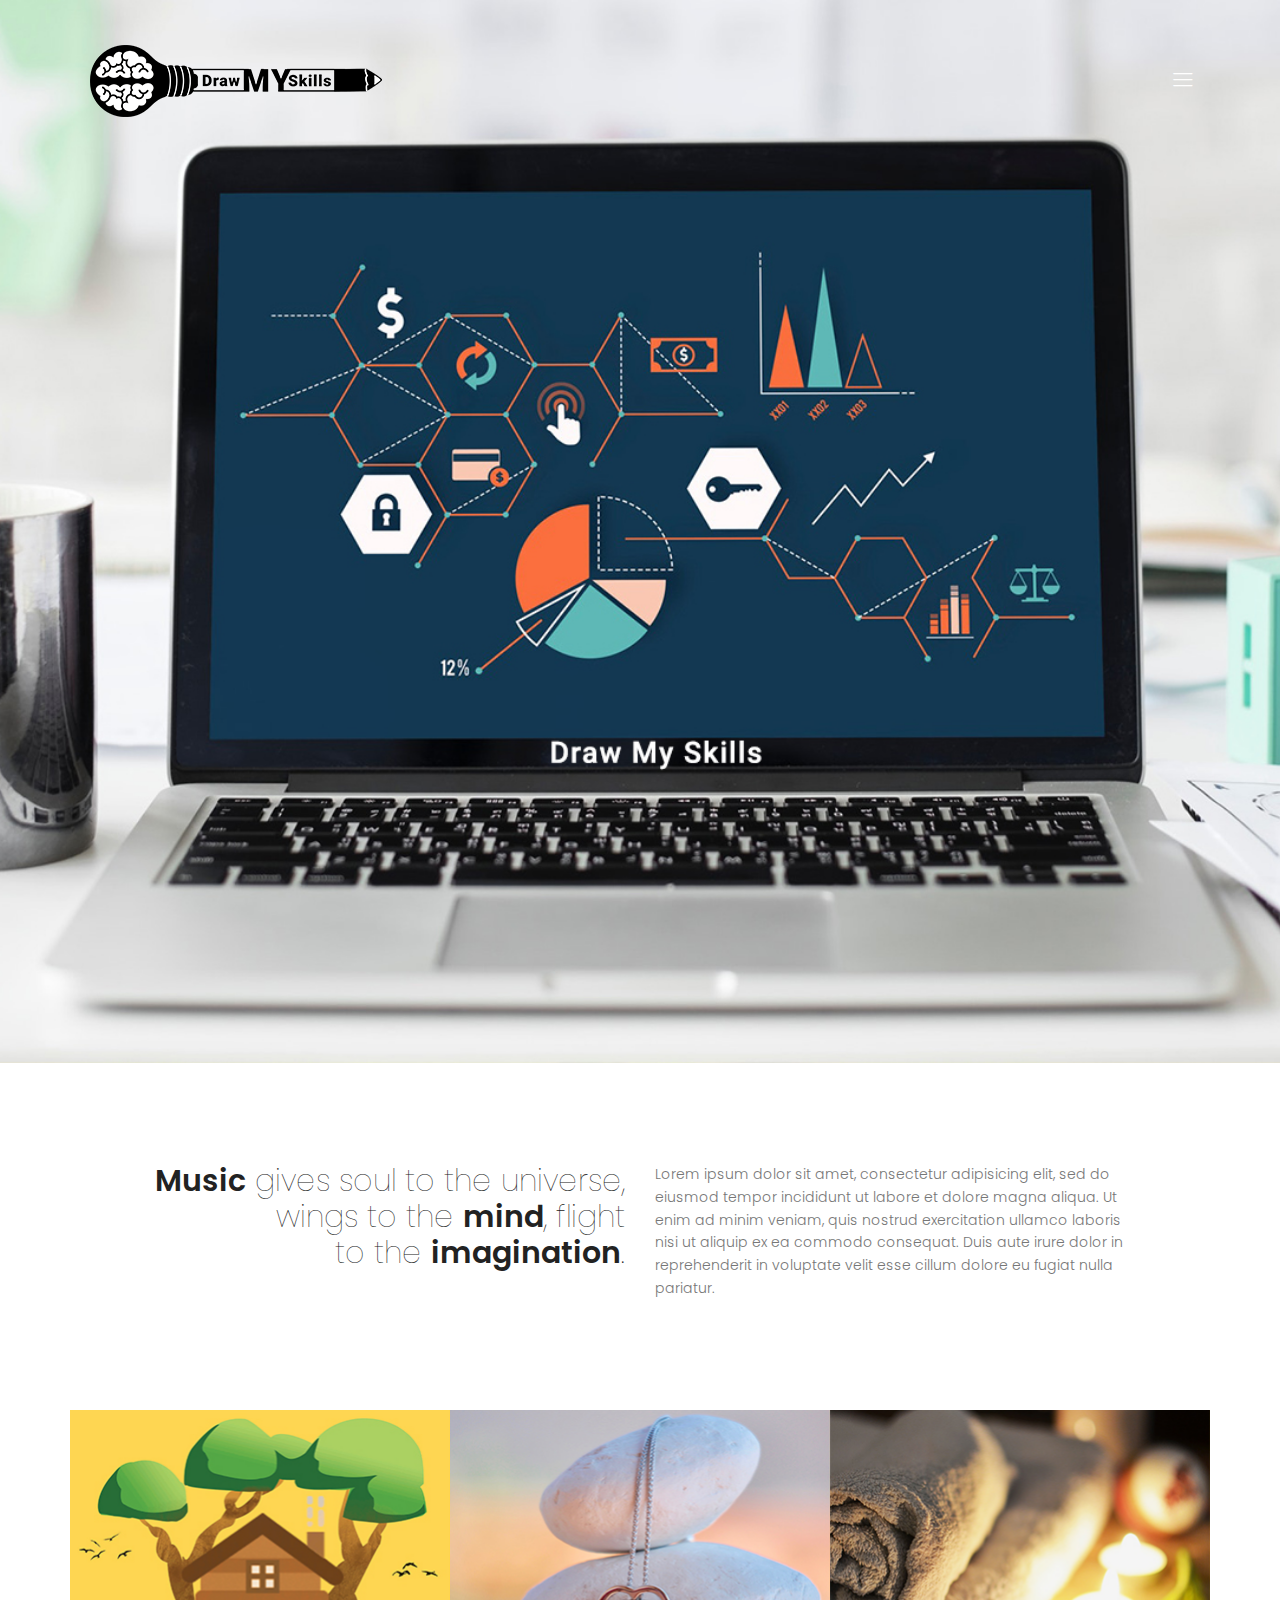
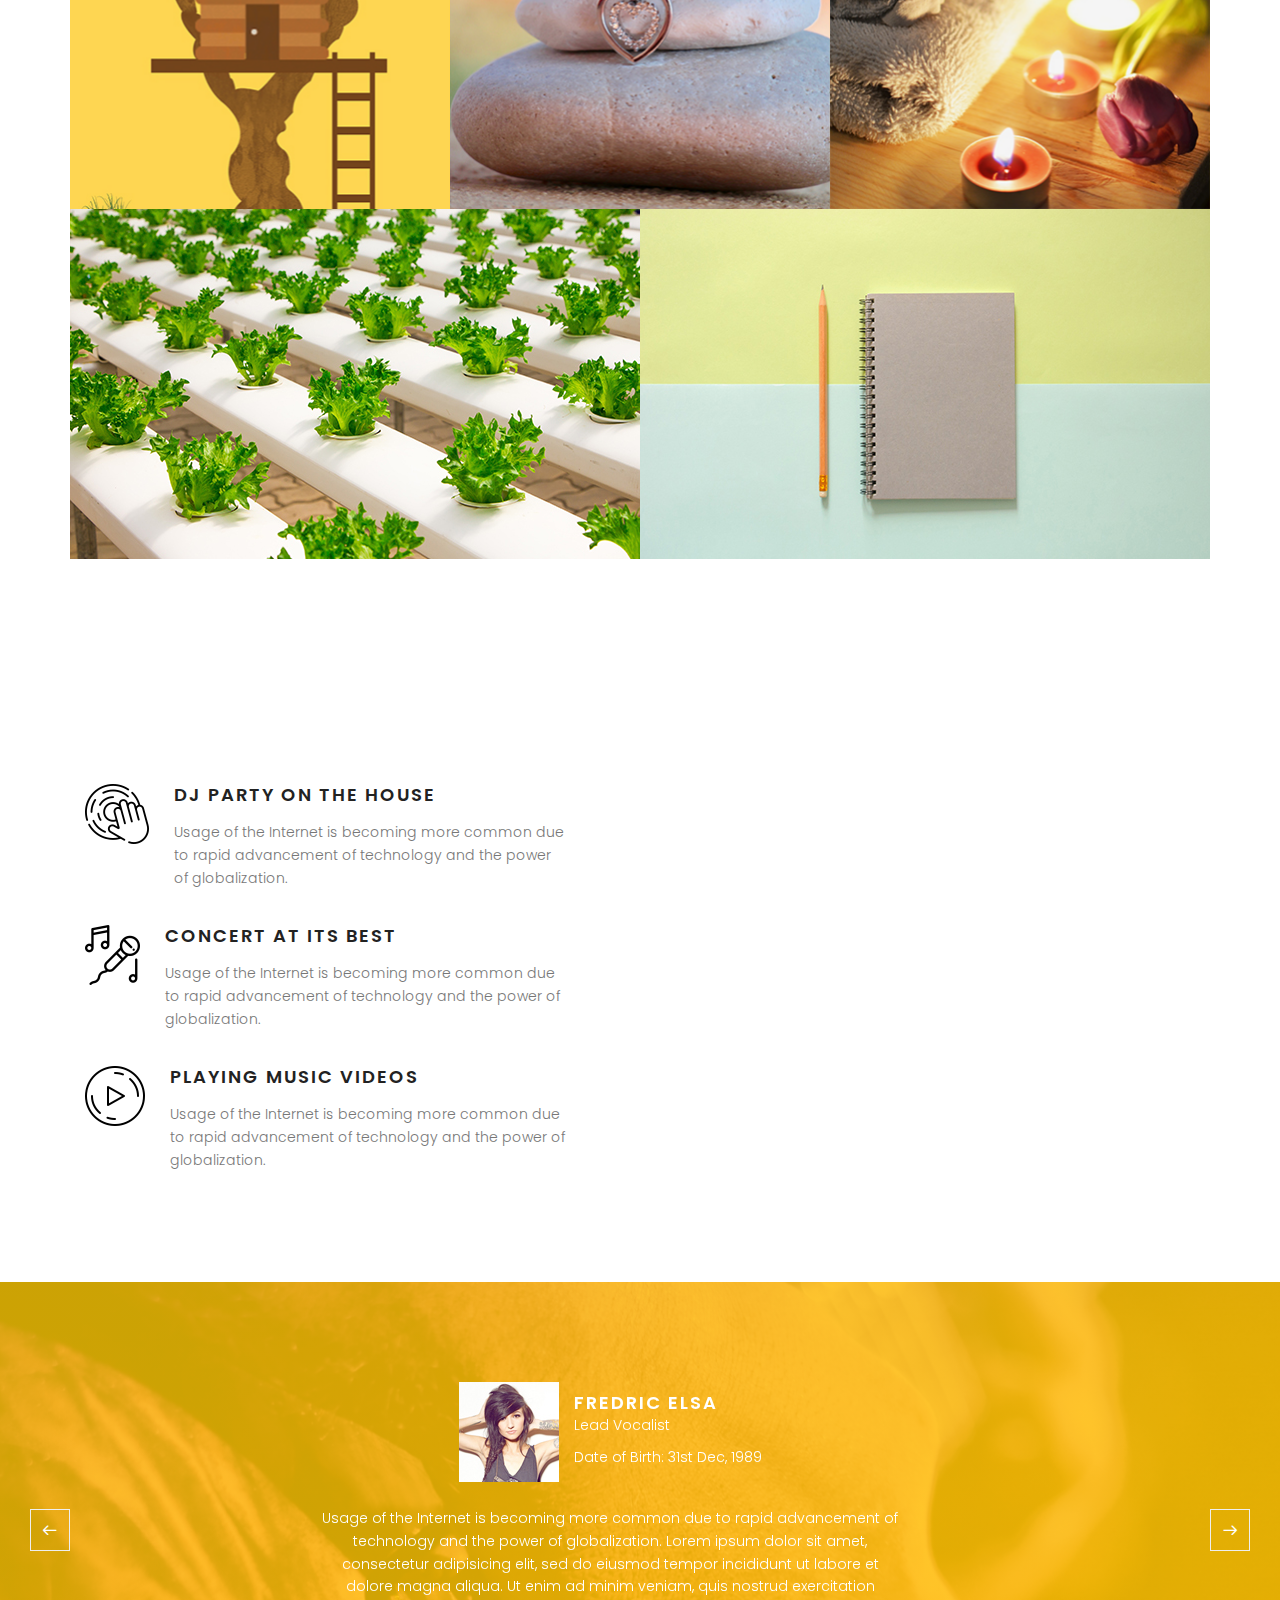
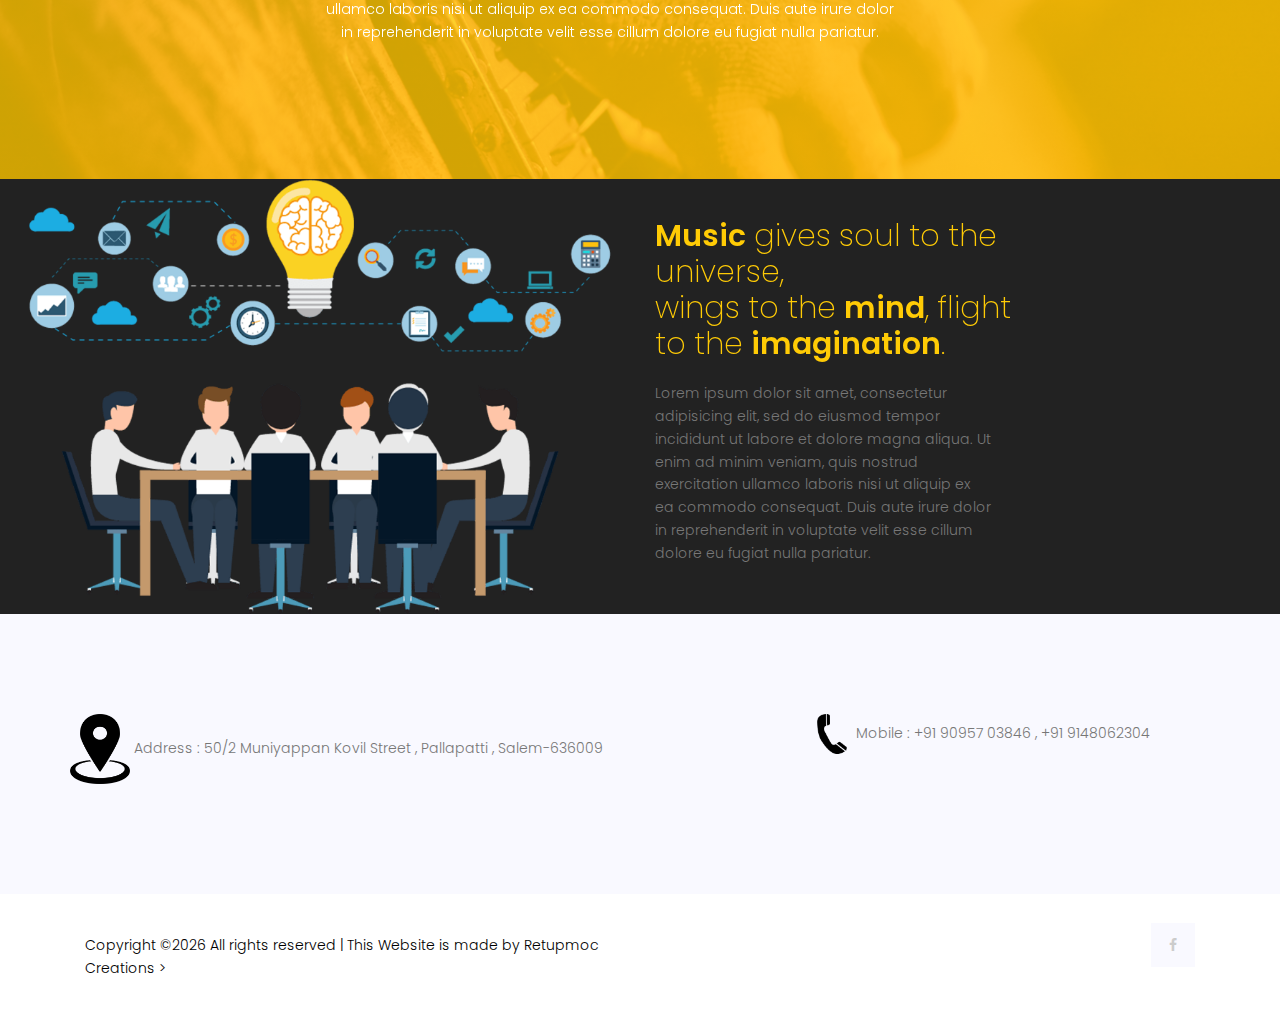
<file: index.html>
<!DOCTYPE html>
	<html lang="zxx" class="no-js">
	<head>
		<!-- Mobile Specific Meta -->
		<meta name="viewport" content="width=device-width, initial-scale=1, shrink-to-fit=no">
		<!-- Favicon-->
		<link rel="shortcut icon" href="img/fav.png">
		<!-- Author Meta -->
		<meta name="author" content="Colorlib">
		<!-- Meta Description -->
		<meta name="description" content="">
		<!-- Meta Keyword -->
		<meta name="keywords" content="">
		<!-- meta character set -->
		<meta charset="UTF-8">
		<!-- Site Title -->
		<title>Draw My Skills</title>

		<link href="https://fonts.googleapis.com/css?family=Poppins:100,200,400,300,500,600,700" rel="stylesheet">
			<!--
			CSS
			============================================= -->
			<link rel="stylesheet" href="css/linearicons.css">
			<link rel="stylesheet" href="css/owl.carousel.css">
			<link rel="stylesheet" href="css/font-awesome.min.css">
			<link rel="stylesheet" href="css/magnific-popup.css">
			<link rel="stylesheet" href="css/bootstrap.css">
			<link rel="stylesheet" href="css/main.css">
		</head>
		<body>
			<!-- Start Banner Area -->
			<section class="banner-area relative" id="home">
				<div class="container">

			<!-- Start Header Area -->
			<header class="default-header">
				<div class="container">
					<div class="header-wrap">
						<div class="header-top d-flex justify-content-between align-items-center">
							<div class="logo">
								<a href="#home"><img src="img/logo.png" alt=""></a>
							</div>
							<div class="main-menubar d-flex align-items-center">
								<nav class="hide">
									<a href="#home">Home</a>
									<a href="#feature">Feature</a>
									<a href="#about">About</a>
									<a href="#contact">Contact</a>
								</nav>
								<div class="menu-bar"><span class="lnr lnr-menu"></span></div>
							</div>
						</div>
					</div>
				</div>
			</header>
			<!-- End Header Area -->


					<div class="row fullscreen align-items-center justify-content-center" style="height: 735px;">
						<div class="col-lg-10">
							<div class="banner-content text-center">
								<!--<h1 class="text-uppercase text-white">Draw My Skills</h1>
								<p class="text-uppercase mx-auto">
									Draw My Skills
								</p>-->
							</div>
						</div>
					</div>
				</div>
			</section>
			<!-- End Banner Area -->

			<!-- Start quote Area -->
			<section class="quote-area pt-100 pb-100">
				<div class="container">
					<div class="row">
						<div class="col-lg-6 col-sm-12 quote-left">
							<h2 class="text-right">
								<span>Music</span> gives soul to the universe,<br>
								wings to the <span>mind</span>, flight<br>
								to the <span>imagination</span>.
							</h2>
						</div>
						<div class="col-lg-6 col-sm-12 quote-right">
							<p class="text-left">
								Lorem ipsum dolor sit amet, consectetur adipisicing elit, sed do eiusmod tempor incididunt ut labore  et dolore magna aliqua. Ut enim ad minim veniam, quis nostrud exercitation ullamco laboris nisi ut aliquip ex ea commodo consequat. Duis aute irure dolor in reprehenderit in voluptate velit esse cillum dolore eu fugiat nulla pariatur.
							</p>
						</div>
					</div>
				</div>
			</section>
			<!-- End quote Area -->

			<!-- Start feature Area -->
			<section class="feature-area pb-100" id="feature">
				<div class="container">
					<div class="row">
						<div class="col-lg-4 col-md-4 no-padding single-img">
							  <img src="img/f1.jpg" class="image img-fluid">
							  <div class="middle">
							    <h2 class="text-uppercase text-white">Pilmatis</h2>
							    <p>Creative Art Design</p>
							  </div>
						</div>
						<div class="col-lg-4 col-md-4 no-padding single-img">
							  <img src="img/f2.jpg" class="image img-fluid">
							  <div class="middle">
							    <h2 class="text-uppercase text-white">Sumangali Jewellers</h2>
							    <p>Jewellery Designs</p>
							  </div>
						</div>
						<div class="col-lg-4 col-md-4 no-padding single-img">
							  <img src="img/f3.jpg" class="image img-fluid">
							  <div class="middle">
							    <h2 class="text-uppercase text-white">Priya Spa</h2>
							    <p>Spa Natural Designs</p>
							  </div>
						</div>
						<div class="col-lg-6 col-sm-12 no-padding single-img">
							  <img src="img/f4.jpg" class="image img-fluid">
							  <div class="middle2">
							  	<a href="https://www.youtube.com/watch?v=L3V7LKYPIUQ" class="play-btn">
							  		<!--<img class="vdo-icon" src="img/video-btn.png" alt="">-->
							  	</a>
							    <h2 class="text-uppercase text-white">Agrolyzer</h2>
							    <p>Agriculture Product Design</p>
							  </div>
						</div>
						<div class="col-lg-6 col-sm-12 no-padding single-img">
							  <img src="img/f5.jpg" class="image img-fluid">
							  <div class="middle2">
							  	<a href="https://www.youtube.com/watch?v=L3V7LKYPIUQ" class="play-btn">
							  		<!--<img class="vdo-icon" src="img/video-btn.png" alt="">-->
							  	</a>
							    <h2 class="text-uppercase text-white">Rajdhani Notebook</h2>
							    <p>Notebook Cover image design</p>
							  </div>
						</div>

					</div>
				</div>
			</section>
			<!-- End feature Area -->

			<!-- Start service Area -->
			<section class="service-area pt-100 pb-100" data-parallax="scroll" data-image-src="img/service-bg.jpg">
				<div class="container">
					<div class="row">
						<div class="col-lg-6">
							<div class="single-service d-flex justify-content-between align-items-top">
								<div class="icon">
									<img src="img/s1.png" alt="">
								</div>
								<div class="desc">
									<h4 class="text-uppercase">DJ Party on the house</h4>
									<p>
										Usage of the Internet is becoming more common due to rapid advancement of technology and the power of globalization.
									</p>
								</div>
							</div>
							<div class="single-service d-flex justify-content-between align-items-top">
								<div class="icon">
									<img src="img/s2.png" alt="">
								</div>
								<div class="desc">
									<h4 class="text-uppercase">Concert at its best</h4>
									<p>
										Usage of the Internet is becoming more common due to rapid advancement of technology and the power of globalization.
									</p>
								</div>
							</div>
							<div class="single-service d-flex justify-content-between align-items-top">
								<div class="icon">
									<img src="img/s3.png" alt="">
								</div>
								<div class="desc">
									<h4 class="text-uppercase">playing Music Videos</h4>
									<p>
										Usage of the Internet is becoming more common due to rapid advancement of technology and the power of globalization.
									</p>
								</div>
							</div>
						</div>
					</div>
				</div>
			</section>
			<!-- End service Area -->

			<!-- Start member Area -->
			<section class="member-area relative pt-100 pb-100">
				<div class="overlay overlay-bg"></div>
				<div class="container relative">
					<div class="row justify-content-center">
						<div class="active-member-carousel">
							<div class="single-member item">
									<div class="member-info d-flex flex-row justify-content-center">
										<img class="" style="width:100px;height: 100%;" src="img/m1.jpg" alt="">
										<div class="details">
											<h4 class="text-white text-uppercase">Fredric Elsa</h4>
											<p>Lead Vocalist</p>
											<p>Date of Birth: 31st Dec, 1989</p>
										</div>
									</div>
									<p class="summery">
										Usage of the Internet is becoming more common due to rapid advancement of technology and the power of globalization. Lorem ipsum dolor sit amet, consectetur adipisicing elit, sed do eiusmod tempor incididunt ut labore et dolore magna aliqua. Ut enim ad minim veniam, quis nostrud exercitation ullamco laboris nisi ut aliquip ex ea commodo consequat. Duis aute irure dolor in reprehenderit in voluptate velit esse cillum dolore eu fugiat nulla pariatur.
									</p>
							</div>
							<div class="single-member item">
									<div class="member-info d-flex flex-row justify-content-center">
										<img class="" style="width:100px;height: 100%;" src="img/m1.jpg" alt="">
										<div class="details">
											<h4 class="text-white text-uppercase">Fredric Elsa</h4>
											<p>Lead Vocalist</p>
											<p>Date of Birth: 31st Dec, 1989</p>
										</div>
									</div>
									<p class="summery">
										Usage of the Internet is becoming more common due to rapid advancement of technology and the power of globalization. Lorem ipsum dolor sit amet, consectetur adipisicing elit, sed do eiusmod tempor incididunt ut labore et dolore magna aliqua. Ut enim ad minim veniam, quis nostrud exercitation ullamco laboris nisi ut aliquip ex ea commodo consequat. Duis aute irure dolor in reprehenderit in voluptate velit esse cillum dolore eu fugiat nulla pariatur.
									</p>
							</div>

						</div>
					</div>
					<div class="next-trigger"><span class="lnr lnr-arrow-right"></span></div>
					<div class="prev-trigger"><span class="lnr lnr-arrow-left"></span></div>
				</div>
			</section>
			<!-- End member Area -->

			<!-- Start About Area -->
			<section class="about-area" id="about">
				<div class="container-fluid">
					<div class="row  d-flex justify-content-start align-items-center">
						<div class="col-lg-6 col-md-12 no-padding">
							<img class="img-fluid" src="img/about-img.png" alt="">
						</div>
						<div class="about-details col-lg-4 col-md-12">
							<h2>
								<span>Music</span> gives soul to the universe, <br>
								wings to the <span>mind</span>, flight <br>
								to the <span>imagination</span>.
							</h2>
							<p>
								Lorem ipsum dolor sit amet, consectetur adipisicing elit, sed do eiusmod tempor incididunt ut labore  et dolore magna aliqua. Ut enim ad minim veniam, quis nostrud exercitation ullamco laboris nisi ut aliquip ex ea commodo consequat. Duis aute irure dolor in reprehenderit in voluptate velit esse cillum dolore eu fugiat nulla pariatur.
							</p>
						</div>
					</div>
				</div>
			</section>
			<!-- End About Area -->

			<!-- Start contact Area -->
			<section class="contact-area pt-100 pb-100" id="contact">
				<div class="container">
					<div class="row d-flex justify-content-center">
					  <p><img src="img/google-location-icon-16.png" width="60" height="70"  alt=""/>  Address : 50/2 Muniyappan Kovil Street , Pallapatti , Salem-636009					  </p>
					  <hr>
					  <p><img src="img/d416af77.png" width="40" height="40"  alt=""/>     Mobile : +91 90957 03846 , +91 9148062304</p>
					</div>
				</div>
			</section>
			<!-- End contact Area -->


			<!-- Strat Footer Area -->

			<footer class="footer-area">
				<div class="container">
					<div class="row footer-content">
						<div class="col-lg-6 copy-right-text">
							<!-- Link back to Colorlib can't be removed. Template is licensed under CC BY 3.0. -->
							Copyright &copy;<script>document.write(new Date().getFullYear());</script> All rights reserved | This Website is made by Retupmoc Creations</i> >
							<!-- Link back to Colorlib can't be removed. Template is licensed under CC BY 3.0. -->
						</div>
						<div class="col-lg-6 footer-social">
							<a href="https://www.facebook.com/retupmoccreations/"><i class="fa fa-facebook"></i></a>
							<!--<a href="#"><i class="fa fa-twitter"></i></a>
							<a href="#"><i class="fa fa-dribbble"></i></a>
							<a href="#"><i class="fa fa-behance"></i></a>-->
						</div>
					</div>
				</div>
			</footer>

			<!-- End Footer Area -->


			<script src="js/vendor/jquery-2.2.4.min.js"></script>
			<script src="https://cdnjs.cloudflare.com/ajax/libs/popper.js/1.11.0/umd/popper.min.js" integrity="sha384-b/U6ypiBEHpOf/4+1nzFpr53nxSS+GLCkfwBdFNTxtclqqenISfwAzpKaMNFNmj4" crossorigin="anonymous"></script>
			<script src="js/vendor/bootstrap.min.js"></script>
			<script src="js/owl.carousel.min.js"></script>
			<script src="js/jquery.sticky.js"></script>
			<script src="js/parallax.min.js"></script>
			<script src="js/jquery.magnific-popup.min.js"></script>
			<script src="js/main.js"></script>
		</body>
	</html>
</file>
<file: css/linearicons.css>
@font-face {
	font-family: 'Linearicons-Free';
	src:url('../fonts/Linearicons-Free.eot?w118d');
	src:url('../fonts/Linearicons-Free.eot?#iefixw118d') format('embedded-opentype'),
		url('../fonts/Linearicons-Free.woff2?w118d') format('woff2'),
		url('../fonts/Linearicons-Free.woff?w118d') format('woff'),
		url('../fonts/Linearicons-Free.ttf?w118d') format('truetype'),
		url('../fonts/Linearicons-Free.svg?w118d#Linearicons-Free') format('svg');
	font-weight: normal;
	font-style: normal;
}

.lnr {
	font-family: 'Linearicons-Free';
	speak: none;
	font-style: normal;
	font-weight: normal;
	font-variant: normal;
	text-transform: none;
	line-height: 1;

	/* Better Font Rendering =========== */
	-webkit-font-smoothing: antialiased;
	-moz-osx-font-smoothing: grayscale;
}

.lnr-home:before {
	content: "\e800";
}
.lnr-apartment:before {
	content: "\e801";
}
.lnr-pencil:before {
	content: "\e802";
}
.lnr-magic-wand:before {
	content: "\e803";
}
.lnr-drop:before {
	content: "\e804";
}
.lnr-lighter:before {
	content: "\e805";
}
.lnr-poop:before {
	content: "\e806";
}
.lnr-sun:before {
	content: "\e807";
}
.lnr-moon:before {
	content: "\e808";
}
.lnr-cloud:before {
	content: "\e809";
}
.lnr-cloud-upload:before {
	content: "\e80a";
}
.lnr-cloud-download:before {
	content: "\e80b";
}
.lnr-cloud-sync:before {
	content: "\e80c";
}
.lnr-cloud-check:before {
	content: "\e80d";
}
.lnr-database:before {
	content: "\e80e";
}
.lnr-lock:before {
	content: "\e80f";
}
.lnr-cog:before {
	content: "\e810";
}
.lnr-trash:before {
	content: "\e811";
}
.lnr-dice:before {
	content: "\e812";
}
.lnr-heart:before {
	content: "\e813";
}
.lnr-star:before {
	content: "\e814";
}
.lnr-star-half:before {
	content: "\e815";
}
.lnr-star-empty:before {
	content: "\e816";
}
.lnr-flag:before {
	content: "\e817";
}
.lnr-envelope:before {
	content: "\e818";
}
.lnr-paperclip:before {
	content: "\e819";
}
.lnr-inbox:before {
	content: "\e81a";
}
.lnr-eye:before {
	content: "\e81b";
}
.lnr-printer:before {
	content: "\e81c";
}
.lnr-file-empty:before {
	content: "\e81d";
}
.lnr-file-add:before {
	content: "\e81e";
}
.lnr-enter:before {
	content: "\e81f";
}
.lnr-exit:before {
	content: "\e820";
}
.lnr-graduation-hat:before {
	content: "\e821";
}
.lnr-license:before {
	content: "\e822";
}
.lnr-music-note:before {
	content: "\e823";
}
.lnr-film-play:before {
	content: "\e824";
}
.lnr-camera-video:before {
	content: "\e825";
}
.lnr-camera:before {
	content: "\e826";
}
.lnr-picture:before {
	content: "\e827";
}
.lnr-book:before {
	content: "\e828";
}
.lnr-bookmark:before {
	content: "\e829";
}
.lnr-user:before {
	content: "\e82a";
}
.lnr-users:before {
	content: "\e82b";
}
.lnr-shirt:before {
	content: "\e82c";
}
.lnr-store:before {
	content: "\e82d";
}
.lnr-cart:before {
	content: "\e82e";
}
.lnr-tag:before {
	content: "\e82f";
}
.lnr-phone-handset:before {
	content: "\e830";
}
.lnr-phone:before {
	content: "\e831";
}
.lnr-pushpin:before {
	content: "\e832";
}
.lnr-map-marker:before {
	content: "\e833";
}
.lnr-map:before {
	content: "\e834";
}
.lnr-location:before {
	content: "\e835";
}
.lnr-calendar-full:before {
	content: "\e836";
}
.lnr-keyboard:before {
	content: "\e837";
}
.lnr-spell-check:before {
	content: "\e838";
}
.lnr-screen:before {
	content: "\e839";
}
.lnr-smartphone:before {
	content: "\e83a";
}
.lnr-tablet:before {
	content: "\e83b";
}
.lnr-laptop:before {
	content: "\e83c";
}
.lnr-laptop-phone:before {
	content: "\e83d";
}
.lnr-power-switch:before {
	content: "\e83e";
}
.lnr-bubble:before {
	content: "\e83f";
}
.lnr-heart-pulse:before {
	content: "\e840";
}
.lnr-construction:before {
	content: "\e841";
}
.lnr-pie-chart:before {
	content: "\e842";
}
.lnr-chart-bars:before {
	content: "\e843";
}
.lnr-gift:before {
	content: "\e844";
}
.lnr-diamond:before {
	content: "\e845";
}
.lnr-linearicons:before {
	content: "\e846";
}
.lnr-dinner:before {
	content: "\e847";
}
.lnr-coffee-cup:before {
	content: "\e848";
}
.lnr-leaf:before {
	content: "\e849";
}
.lnr-paw:before {
	content: "\e84a";
}
.lnr-rocket:before {
	content: "\e84b";
}
.lnr-briefcase:before {
	content: "\e84c";
}
.lnr-bus:before {
	content: "\e84d";
}
.lnr-car:before {
	content: "\e84e";
}
.lnr-train:before {
	content: "\e84f";
}
.lnr-bicycle:before {
	content: "\e850";
}
.lnr-wheelchair:before {
	content: "\e851";
}
.lnr-select:before {
	content: "\e852";
}
.lnr-earth:before {
	content: "\e853";
}
.lnr-smile:before {
	content: "\e854";
}
.lnr-sad:before {
	content: "\e855";
}
.lnr-neutral:before {
	content: "\e856";
}
.lnr-mustache:before {
	content: "\e857";
}
.lnr-alarm:before {
	content: "\e858";
}
.lnr-bullhorn:before {
	content: "\e859";
}
.lnr-volume-high:before {
	content: "\e85a";
}
.lnr-volume-medium:before {
	content: "\e85b";
}
.lnr-volume-low:before {
	content: "\e85c";
}
.lnr-volume:before {
	content: "\e85d";
}
.lnr-mic:before {
	content: "\e85e";
}
.lnr-hourglass:before {
	content: "\e85f";
}
.lnr-undo:before {
	content: "\e860";
}
.lnr-redo:before {
	content: "\e861";
}
.lnr-sync:before {
	content: "\e862";
}
.lnr-history:before {
	content: "\e863";
}
.lnr-clock:before {
	content: "\e864";
}
.lnr-download:before {
	content: "\e865";
}
.lnr-upload:before {
	content: "\e866";
}
.lnr-enter-down:before {
	content: "\e867";
}
.lnr-exit-up:before {
	content: "\e868";
}
.lnr-bug:before {
	content: "\e869";
}
.lnr-code:before {
	content: "\e86a";
}
.lnr-link:before {
	content: "\e86b";
}
.lnr-unlink:before {
	content: "\e86c";
}
.lnr-thumbs-up:before {
	content: "\e86d";
}
.lnr-thumbs-down:before {
	content: "\e86e";
}
.lnr-magnifier:before {
	content: "\e86f";
}
.lnr-cross:before {
	content: "\e870";
}
.lnr-menu:before {
	content: "\e871";
}
.lnr-list:before {
	content: "\e872";
}
.lnr-chevron-up:before {
	content: "\e873";
}
.lnr-chevron-down:before {
	content: "\e874";
}
.lnr-chevron-left:before {
	content: "\e875";
}
.lnr-chevron-right:before {
	content: "\e876";
}
.lnr-arrow-up:before {
	content: "\e877";
}
.lnr-arrow-down:before {
	content: "\e878";
}
.lnr-arrow-left:before {
	content: "\e879";
}
.lnr-arrow-right:before {
	content: "\e87a";
}
.lnr-move:before {
	content: "\e87b";
}
.lnr-warning:before {
	content: "\e87c";
}
.lnr-question-circle:before {
	content: "\e87d";
}
.lnr-menu-circle:before {
	content: "\e87e";
}
.lnr-checkmark-circle:before {
	content: "\e87f";
}
.lnr-cross-circle:before {
	content: "\e880";
}
.lnr-plus-circle:before {
	content: "\e881";
}
.lnr-circle-minus:before {
	content: "\e882";
}
.lnr-arrow-up-circle:before {
	content: "\e883";
}
.lnr-arrow-down-circle:before {
	content: "\e884";
}
.lnr-arrow-left-circle:before {
	content: "\e885";
}
.lnr-arrow-right-circle:before {
	content: "\e886";
}
.lnr-chevron-up-circle:before {
	content: "\e887";
}
.lnr-chevron-down-circle:before {
	content: "\e888";
}
.lnr-chevron-left-circle:before {
	content: "\e889";
}
.lnr-chevron-right-circle:before {
	content: "\e88a";
}
.lnr-crop:before {
	content: "\e88b";
}
.lnr-frame-expand:before {
	content: "\e88c";
}
.lnr-frame-contract:before {
	content: "\e88d";
}
.lnr-layers:before {
	content: "\e88e";
}
.lnr-funnel:before {
	content: "\e88f";
}
.lnr-text-format:before {
	content: "\e890";
}
.lnr-text-format-remove:before {
	content: "\e891";
}
.lnr-text-size:before {
	content: "\e892";
}
.lnr-bold:before {
	content: "\e893";
}
.lnr-italic:before {
	content: "\e894";
}
.lnr-underline:before {
	content: "\e895";
}
.lnr-strikethrough:before {
	content: "\e896";
}
.lnr-highlight:before {
	content: "\e897";
}
.lnr-text-align-left:before {
	content: "\e898";
}
.lnr-text-align-center:before {
	content: "\e899";
}
.lnr-text-align-right:before {
	content: "\e89a";
}
.lnr-text-align-justify:before {
	content: "\e89b";
}
.lnr-line-spacing:before {
	content: "\e89c";
}
.lnr-indent-increase:before {
	content: "\e89d";
}
.lnr-indent-decrease:before {
	content: "\e89e";
}
.lnr-pilcrow:before {
	content: "\e89f";
}
.lnr-direction-ltr:before {
	content: "\e8a0";
}
.lnr-direction-rtl:before {
	content: "\e8a1";
}
.lnr-page-break:before {
	content: "\e8a2";
}
.lnr-sort-alpha-asc:before {
	content: "\e8a3";
}
.lnr-sort-amount-asc:before {
	content: "\e8a4";
}
.lnr-hand:before {
	content: "\e8a5";
}
.lnr-pointer-up:before {
	content: "\e8a6";
}
.lnr-pointer-right:before {
	content: "\e8a7";
}
.lnr-pointer-down:before {
	content: "\e8a8";
}
.lnr-pointer-left:before {
	content: "\e8a9";
}
</file>
<file: css/main.css>
/*--------------------------- Color variations ----------------------*/
/* Medium Layout: 1280px */
/* Tablet Layout: 768px */
/* Mobile Layout: 320px */
/* Wide Mobile Layout: 480px */
/* =================================== */
/*  Basic Style 
/* =================================== */
::-moz-selection {
  /* Code for Firefox */
  background-color: #ffcbo5;
  color: #fff;
}

::selection {
  background-color: #ffcb05;
  color: #fff;
}

::-webkit-input-placeholder {
  /* WebKit, Blink, Edge */
  color: #777777;
  font-weight: 300;
}

:-moz-placeholder {
  /* Mozilla Firefox 4 to 18 */
  color: #777777;
  opacity: 1;
  font-weight: 300;
}

::-moz-placeholder {
  /* Mozilla Firefox 19+ */
  color: #777777;
  opacity: 1;
  font-weight: 300;
}

:-ms-input-placeholder {
  /* Internet Explorer 10-11 */
  color: #777777;
  font-weight: 300;
}

::-ms-input-placeholder {
  /* Microsoft Edge */
  color: #777777;
  font-weight: 300;
}

body {
  color: #777777;
  font-family: "Poppins", sans-serif;
  font-size: 14px;
  font-weight: 300;
  line-height: 1.625em;
  position: relative;
}

ol, ul {
  margin: 0;
  padding: 0;
  list-style: none;
}

select {
  display: block;
}

figure {
  margin: 0;
}

a {
  -webkit-transition: all 0.3s ease 0s;
  -moz-transition: all 0.3s ease 0s;
  -o-transition: all 0.3s ease 0s;
  transition: all 0.3s ease 0s;
}

iframe {
  border: 0;
}

a, a:focus, a:hover {
  text-decoration: none;
  outline: 0;
}

.btn.active.focus,
.btn.active:focus,
.btn.focus,
.btn.focus:active,
.btn:active:focus,
.btn:focus {
  text-decoration: none;
  outline: 0;
}

.card-panel {
  margin: 0;
  padding: 60px;
}

/**
 *  Typography
 *
 **/
.btn i, .btn-large i, .btn-floating i, .btn-large i, .btn-flat i {
  font-size: 1em;
  line-height: inherit;
}

.gray-bg {
  background: #f9f9ff;
}

h1, h2, h3,
h4, h5, h6 {
  font-family: "Poppins", sans-serif;
  color: #222222;
  line-height: 1.2em !important;
  margin-bottom: 0;
  margin-top: 0;
  font-weight: 600;
}

.h1, .h2, .h3,
.h4, .h5, .h6 {
  margin-bottom: 0;
  margin-top: 0;
  font-family: "Poppins", sans-serif;
  font-weight: 600;
  color: #222222;
}

h1, .h1 {
  font-size: 36px;
}

h2, .h2 {
  font-size: 30px;
}

h3, .h3 {
  font-size: 24px;
}

h4, .h4 {
  font-size: 18px;
}

h5, .h5 {
  font-size: 16px;
}

h6, .h6 {
  font-size: 14px;
  color: #222222;
}

td, th {
  border-radius: 0px;
}

/**
 * For modern browsers
 * 1. The space content is one way to avoid an Opera bug when the
 *    contenteditable attribute is included anywhere else in the document.
 *    Otherwise it causes space to appear at the top and bottom of elements
 *    that are clearfixed.
 * 2. The use of `table` rather than `block` is only necessary if using
 *    `:before` to contain the top-margins of child elements.
 */
.clear::before, .clear::after {
  content: " ";
  display: table;
}

.clear::after {
  clear: both;
}

.fz-11 {
  font-size: 11px;
}

.fz-12 {
  font-size: 12px;
}

.fz-13 {
  font-size: 13px;
}

.fz-14 {
  font-size: 14px;
}

.fz-15 {
  font-size: 15px;
}

.fz-16 {
  font-size: 16px;
}

.fz-18 {
  font-size: 18px;
}

.fz-30 {
  font-size: 30px;
}

.fz-48 {
  font-size: 48px !important;
}

.fw100 {
  font-weight: 100;
}

.fw300 {
  font-weight: 300;
}

.fw400 {
  font-weight: 400 !important;
}

.fw500 {
  font-weight: 500;
}

.f700 {
  font-weight: 700;
}

.fsi {
  font-style: italic;
}

.mt-10 {
  margin-top: 10px;
}

.mt-15 {
  margin-top: 15px;
}

.mt-20 {
  margin-top: 20px;
}

.mt-25 {
  margin-top: 25px;
}

.mt-30 {
  margin-top: 30px;
}

.mt-35 {
  margin-top: 35px;
}

.mt-40 {
  margin-top: 40px;
}

.mt-50 {
  margin-top: 50px;
}

.mt-60 {
  margin-top: 60px;
}

.mt-70 {
  margin-top: 70px;
}

.mt-80 {
  margin-top: 80px;
}

.mt-100 {
  margin-top: 100px;
}

.mt-120 {
  margin-top: 120px;
}

.mt-150 {
  margin-top: 150px;
}

.ml-0 {
  margin-left: 0 !important;
}

.ml-5 {
  margin-left: 5px !important;
}

.ml-10 {
  margin-left: 10px;
}

.ml-15 {
  margin-left: 15px;
}

.ml-20 {
  margin-left: 20px;
}

.ml-30 {
  margin-left: 30px;
}

.ml-50 {
  margin-left: 50px;
}

.mr-0 {
  margin-right: 0 !important;
}

.mr-5 {
  margin-right: 5px !important;
}

.mr-15 {
  margin-right: 15px;
}

.mr-10 {
  margin-right: 10px;
}

.mr-20 {
  margin-right: 20px;
}

.mr-30 {
  margin-right: 30px;
}

.mr-50 {
  margin-right: 50px;
}

.mb-0 {
  margin-bottom: 0px;
}

.mb-0-i {
  margin-bottom: 0px !important;
}

.mb-5 {
  margin-bottom: 5px;
}

.mb-10 {
  margin-bottom: 10px;
}

.mb-15 {
  margin-bottom: 15px;
}

.mb-20 {
  margin-bottom: 20px;
}

.mb-25 {
  margin-bottom: 25px;
}

.mb-30 {
  margin-bottom: 30px;
}

.mb-40 {
  margin-bottom: 40px;
}

.mb-50 {
  margin-bottom: 50px;
}

.mb-60 {
  margin-bottom: 60px;
}

.mb-70 {
  margin-bottom: 70px;
}

.mb-80 {
  margin-bottom: 80px;
}

.mb-90 {
  margin-bottom: 90px;
}

.mb-100 {
  margin-bottom: 100px;
}

.pt-0 {
  padding-top: 0px;
}

.pt-10 {
  padding-top: 10px;
}

.pt-15 {
  padding-top: 15px;
}

.pt-20 {
  padding-top: 20px;
}

.pt-25 {
  padding-top: 25px;
}

.pt-30 {
  padding-top: 30px;
}

.pt-40 {
  padding-top: 40px;
}

.pt-50 {
  padding-top: 50px;
}

.pt-60 {
  padding-top: 60px;
}

.pt-70 {
  padding-top: 70px;
}

.pt-80 {
  padding-top: 80px;
}

.pt-90 {
  padding-top: 90px;
}

.pt-100 {
  padding-top: 100px;
}

.pt-120 {
  padding-top: 120px;
}

.pt-150 {
  padding-top: 150px;
}

.pb-0 {
  padding-bottom: 0px;
}

.pb-10 {
  padding-bottom: 10px;
}

.pb-15 {
  padding-bottom: 15px;
}

.pb-20 {
  padding-bottom: 20px;
}

.pb-25 {
  padding-bottom: 25px;
}

.pb-30 {
  padding-bottom: 30px;
}

.pb-40 {
  padding-bottom: 40px;
}

.pb-50 {
  padding-bottom: 50px;
}

.pb-60 {
  padding-bottom: 60px;
}

.pb-70 {
  padding-bottom: 70px;
}

.pb-80 {
  padding-bottom: 80px;
}

.pb-90 {
  padding-bottom: 90px;
}

.pb-100 {
  padding-bottom: 100px;
}

.pb-120 {
  padding-bottom: 120px;
}

.pb-150 {
  padding-bottom: 150px;
}

.pr-30 {
  padding-right: 30px;
}

.pl-30 {
  padding-left: 30px;
}

.pl-90 {
  padding-left: 90px;
}

.p-40 {
  padding: 40px;
}

.float-left {
  float: left;
}

.float-right {
  float: right;
}

.text-italic {
  font-style: italic;
}

.text-white {
  color: #fff;
}

.transition {
  -webkit-transition: all 0.3s ease 0s;
  -moz-transition: all 0.3s ease 0s;
  -o-transition: all 0.3s ease 0s;
  transition: all 0.3s ease 0s;
}

.section-full {
  padding: 100px 0;
}

.section-half {
  padding: 75px 0;
}

.text-center {
  text-align: center;
}

.text-left {
  text-align: left;
}

.text-rigth {
  text-align: right;
}

.flex {
  display: -webkit-box;
  display: -webkit-flex;
  display: -moz-flex;
  display: -ms-flexbox;
  display: flex;
}

.inline-flex {
  display: -webkit-inline-box;
  display: -webkit-inline-flex;
  display: -moz-inline-flex;
  display: -ms-inline-flexbox;
  display: inline-flex;
}

.flex-grow {
  -webkit-box-flex: 1;
  -webkit-flex-grow: 1;
  -moz-flex-grow: 1;
  -ms-flex-positive: 1;
  flex-grow: 1;
}

.flex-wrap {
  -webkit-flex-wrap: wrap;
  -moz-flex-wrap: wrap;
  -ms-flex-wrap: wrap;
  flex-wrap: wrap;
}

.flex-left {
  -webkit-box-pack: start;
  -ms-flex-pack: start;
  -webkit-justify-content: flex-start;
  -moz-justify-content: flex-start;
  justify-content: flex-start;
}

.flex-middle {
  -webkit-box-align: center;
  -ms-flex-align: center;
  -webkit-align-items: center;
  -moz-align-items: center;
  align-items: center;
}

.flex-right {
  -webkit-box-pack: end;
  -ms-flex-pack: end;
  -webkit-justify-content: flex-end;
  -moz-justify-content: flex-end;
  justify-content: flex-end;
}

.flex-top {
  -webkit-align-self: flex-start;
  -moz-align-self: flex-start;
  -ms-flex-item-align: start;
  align-self: flex-start;
}

.flex-center {
  -webkit-box-pack: center;
  -ms-flex-pack: center;
  -webkit-justify-content: center;
  -moz-justify-content: center;
  justify-content: center;
}

.flex-bottom {
  -webkit-align-self: flex-end;
  -moz-align-self: flex-end;
  -ms-flex-item-align: end;
  align-self: flex-end;
}

.space-between {
  -webkit-box-pack: justify;
  -ms-flex-pack: justify;
  -webkit-justify-content: space-between;
  -moz-justify-content: space-between;
  justify-content: space-between;
}

.space-around {
  -ms-flex-pack: distribute;
  -webkit-justify-content: space-around;
  -moz-justify-content: space-around;
  justify-content: space-around;
}

.flex-column {
  -webkit-box-direction: normal;
  -webkit-box-orient: vertical;
  -webkit-flex-direction: column;
  -moz-flex-direction: column;
  -ms-flex-direction: column;
  flex-direction: column;
}

.flex-cell {
  display: -webkit-box;
  display: -webkit-flex;
  display: -moz-flex;
  display: -ms-flexbox;
  display: flex;
  -webkit-box-flex: 1;
  -webkit-flex-grow: 1;
  -moz-flex-grow: 1;
  -ms-flex-positive: 1;
  flex-grow: 1;
}

.display-table {
  display: table;
}

.light {
  color: #fff;
}

.dark {
  color: #000;
}

.relative {
  position: relative;
}

.overflow-hidden {
  overflow: hidden;
}

.overlay {
  position: absolute;
  left: 0;
  right: 0;
  top: 0;
  bottom: 0;
}

.container.fullwidth {
  width: 100%;
}

.container.no-padding {
  padding-left: 0;
  padding-right: 0;
}

.no-padding {
  padding: 0;
}

.section-bg {
  background: #f9fafc;
}

@media (max-width: 767px) {
  .no-flex-xs {
    display: block !important;
  }
}

.row.no-margin {
  margin-left: 0;
  margin-right: 0;
}

.sample-text-area {
  background: #fff;
  padding: 100px 0 70px 0;
}

.text-heading {
  margin-bottom: 30px;
  font-size: 24px;
}

b, i, sup, sub, u, del {
  color: #ffcb05;
}

h1 {
  font-size: 36px;
}

h2 {
  font-size: 30px;
}

h3 {
  font-size: 24px;
}

h4 {
  font-size: 18px;
}

h5 {
  font-size: 16px;
}

h6 {
  font-size: 14px;
}

h1, h2, h3, h4, h5, h6 {
  line-height: 1.5em;
}

.typography h1, .typography h2, .typography h3, .typography h4, .typography h5, .typography h6 {
  color: #777777;
}

.button-area {
  background: #fff;
}

.button-area .border-top-generic {
  padding: 70px 15px;
  border-top: 1px dotted #eee;
}

.button-group-area .genric-btn {
  margin-right: 10px;
  margin-top: 10px;
}

.button-group-area .genric-btn:last-child {
  margin-right: 0;
}

.genric-btn {
  display: inline-block;
  outline: none;
  line-height: 40px;
  padding: 0 30px;
  font-size: 1em;
  text-align: center;
  text-decoration: none;
  font-weight: 500;
  cursor: pointer;
  -webkit-transition: all 0.3s ease 0s;
  -moz-transition: all 0.3s ease 0s;
  -o-transition: all 0.3s ease 0s;
  transition: all 0.3s ease 0s;
}

.genric-btn:focus {
  outline: none;
}

.genric-btn.e-large {
  padding: 0 40px;
  line-height: 50px;
}

.genric-btn.large {
  line-height: 45px;
}

.genric-btn.medium {
  line-height: 30px;
}

.genric-btn.small {
  line-height: 25px;
}

.genric-btn.radius {
  border-radius: 3px;
}

.genric-btn.circle {
  border-radius: 20px;
}

.genric-btn.arrow {
  display: -webkit-inline-box;
  display: -ms-inline-flexbox;
  display: inline-flex;
  -webkit-box-align: center;
  -ms-flex-align: center;
  align-items: center;
}

.genric-btn.arrow span {
  margin-left: 10px;
}

.genric-btn.default {
  color: #222222;
  background: #f9f9ff;
  border: 1px solid transparent;
}

.genric-btn.default:hover {
  border: 1px solid #f9f9ff;
  background: #fff;
}

.genric-btn.default-border {
  border: 1px solid #f9f9ff;
  background: #fff;
}

.genric-btn.default-border:hover {
  color: #222222;
  background: #f9f9ff;
  border: 1px solid transparent;
}

.genric-btn.primary {
  color: #fff;
  background: #ffcb05;
  border: 1px solid transparent;
}

.genric-btn.primary:hover {
  color: #ffcb05;
  border: 1px solid #ffcb05;
  background: #fff;
}

.genric-btn.primary-border {
  color: #ffcb05;
  border: 1px solid #ffcb05;
  background: #fff;
}

.genric-btn.primary-border:hover {
  color: #fff;
  background: #ffcb05;
  border: 1px solid transparent;
}

.genric-btn.success {
  color: #fff;
  background: #4cd3e3;
  border: 1px solid transparent;
}

.genric-btn.success:hover {
  color: #4cd3e3;
  border: 1px solid #4cd3e3;
  background: #fff;
}

.genric-btn.success-border {
  color: #4cd3e3;
  border: 1px solid #4cd3e3;
  background: #fff;
}

.genric-btn.success-border:hover {
  color: #fff;
  background: #4cd3e3;
  border: 1px solid transparent;
}

.genric-btn.info {
  color: #fff;
  background: #38a4ff;
  border: 1px solid transparent;
}

.genric-btn.info:hover {
  color: #38a4ff;
  border: 1px solid #38a4ff;
  background: #fff;
}

.genric-btn.info-border {
  color: #38a4ff;
  border: 1px solid #38a4ff;
  background: #fff;
}

.genric-btn.info-border:hover {
  color: #fff;
  background: #38a4ff;
  border: 1px solid transparent;
}

.genric-btn.warning {
  color: #fff;
  background: #f4e700;
  border: 1px solid transparent;
}

.genric-btn.warning:hover {
  color: #f4e700;
  border: 1px solid #f4e700;
  background: #fff;
}

.genric-btn.warning-border {
  color: #f4e700;
  border: 1px solid #f4e700;
  background: #fff;
}

.genric-btn.warning-border:hover {
  color: #fff;
  background: #f4e700;
  border: 1px solid transparent;
}

.genric-btn.danger {
  color: #fff;
  background: #f44a40;
  border: 1px solid transparent;
}

.genric-btn.danger:hover {
  color: #f44a40;
  border: 1px solid #f44a40;
  background: #fff;
}

.genric-btn.danger-border {
  color: #f44a40;
  border: 1px solid #f44a40;
  background: #fff;
}

.genric-btn.danger-border:hover {
  color: #fff;
  background: #f44a40;
  border: 1px solid transparent;
}

.genric-btn.link {
  color: #222222;
  background: #f9f9ff;
  text-decoration: underline;
  border: 1px solid transparent;
}

.genric-btn.link:hover {
  color: #222222;
  border: 1px solid #f9f9ff;
  background: #fff;
}

.genric-btn.link-border {
  color: #222222;
  border: 1px solid #f9f9ff;
  background: #fff;
  text-decoration: underline;
}

.genric-btn.link-border:hover {
  color: #222222;
  background: #f9f9ff;
  border: 1px solid transparent;
}

.genric-btn.disable {
  color: #222222, 0.3;
  background: #f9f9ff;
  border: 1px solid transparent;
  cursor: not-allowed;
}

.generic-blockquote {
  padding: 30px 50px 30px 30px;
  background: #f9f9ff;
  border-left: 2px solid #ffcb05;
}

.progress-table-wrap {
  overflow-x: scroll;
}

.progress-table {
  background: #f9f9ff;
  padding: 15px 0px 30px 0px;
  min-width: 800px;
}

.progress-table .serial {
  width: 11.83%;
  padding-left: 30px;
}

.progress-table .country {
  width: 28.07%;
}

.progress-table .visit {
  width: 19.74%;
}

.progress-table .percentage {
  width: 40.36%;
  padding-right: 50px;
}

.progress-table .table-head {
  display: flex;
}

.progress-table .table-head .serial, .progress-table .table-head .country, .progress-table .table-head .visit, .progress-table .table-head .percentage {
  color: #222222;
  line-height: 40px;
  text-transform: uppercase;
  font-weight: 500;
}

.progress-table .table-row {
  padding: 15px 0;
  border-top: 1px solid #edf3fd;
  display: flex;
}

.progress-table .table-row .serial, .progress-table .table-row .country, .progress-table .table-row .visit, .progress-table .table-row .percentage {
  display: flex;
  align-items: center;
}

.progress-table .table-row .country img {
  margin-right: 15px;
}

.progress-table .table-row .percentage .progress {
  width: 80%;
  border-radius: 0px;
  background: transparent;
}

.progress-table .table-row .percentage .progress .progress-bar {
  height: 5px;
  line-height: 5px;
}

.progress-table .table-row .percentage .progress .progress-bar.color-1 {
  background-color: #6382e6;
}

.progress-table .table-row .percentage .progress .progress-bar.color-2 {
  background-color: #ffcb05;
}

.progress-table .table-row .percentage .progress .progress-bar.color-3 {
  background-color: #f09359;
}

.progress-table .table-row .percentage .progress .progress-bar.color-4 {
  background-color: #73fbaf;
}

.progress-table .table-row .percentage .progress .progress-bar.color-5 {
  background-color: #73fbaf;
}

.progress-table .table-row .percentage .progress .progress-bar.color-6 {
  background-color: #6382e6;
}

.progress-table .table-row .percentage .progress .progress-bar.color-7 {
  background-color: #a367e7;
}

.progress-table .table-row .percentage .progress .progress-bar.color-8 {
  background-color: #ffcb05;
}

.single-gallery-image {
  margin-top: 30px;
  background-repeat: no-repeat !important;
  background-position: center center !important;
  background-size: cover !important;
  height: 200px;
}

.list-style {
  width: 14px;
  height: 14px;
}

.unordered-list li {
  position: relative;
  padding-left: 30px;
  line-height: 1.82em !important;
}

.unordered-list li:before {
  content: "";
  position: absolute;
  width: 14px;
  height: 14px;
  border: 3px solid #ffcb05;
  background: #fff;
  top: 4px;
  left: 0;
  border-radius: 50%;
}

.ordered-list {
  margin-left: 30px;
}

.ordered-list li {
  list-style-type: decimal-leading-zero;
  color: #ffcb05;
  font-weight: 500;
  line-height: 1.82em !important;
}

.ordered-list li span {
  font-weight: 300;
  color: #777777;
}

.ordered-list-alpha li {
  margin-left: 30px;
  list-style-type: lower-alpha;
  color: #ffcb05;
  font-weight: 500;
  line-height: 1.82em !important;
}

.ordered-list-alpha li span {
  font-weight: 300;
  color: #777777;
}

.ordered-list-roman li {
  margin-left: 30px;
  list-style-type: lower-roman;
  color: #ffcb05;
  font-weight: 500;
  line-height: 1.82em !important;
}

.ordered-list-roman li span {
  font-weight: 300;
  color: #777777;
}

.single-input {
  display: block;
  width: 100%;
  line-height: 40px;
  border: none;
  outline: none;
  background: #f9f9ff;
  padding: 0 20px;
}

.single-input:focus {
  outline: none;
}

.input-group-icon {
  position: relative;
}

.input-group-icon .icon {
  position: absolute;
  left: 20px;
  top: 0;
  line-height: 40px;
  z-index: 3;
}

.input-group-icon .icon i {
  color: #797979;
}

.input-group-icon .single-input {
  padding-left: 45px;
}

.single-textarea {
  display: block;
  width: 100%;
  line-height: 40px;
  border: none;
  outline: none;
  background: #f9f9ff;
  padding: 0 20px;
  height: 100px;
  resize: none;
}

.single-textarea:focus {
  outline: none;
}

.single-input-primary {
  display: block;
  width: 100%;
  line-height: 40px;
  border: 1px solid transparent;
  outline: none;
  background: #f9f9ff;
  padding: 0 20px;
}

.single-input-primary:focus {
  outline: none;
  border: 1px solid #ffcb05;
}

.single-input-accent {
  display: block;
  width: 100%;
  line-height: 40px;
  border: 1px solid transparent;
  outline: none;
  background: #f9f9ff;
  padding: 0 20px;
}

.single-input-accent:focus {
  outline: none;
  border: 1px solid #eb6b55;
}

.single-input-secondary {
  display: block;
  width: 100%;
  line-height: 40px;
  border: 1px solid transparent;
  outline: none;
  background: #f9f9ff;
  padding: 0 20px;
}

.single-input-secondary:focus {
  outline: none;
  border: 1px solid #f09359;
}

.default-switch {
  width: 35px;
  height: 17px;
  border-radius: 8.5px;
  background: #f9f9ff;
  position: relative;
  cursor: pointer;
}

.default-switch input {
  position: absolute;
  left: 0;
  top: 0;
  right: 0;
  bottom: 0;
  width: 100%;
  height: 100%;
  opacity: 0;
  cursor: pointer;
}

.default-switch input + label {
  position: absolute;
  top: 1px;
  left: 1px;
  width: 15px;
  height: 15px;
  border-radius: 50%;
  background: #ffcb05;
  -webkit-transition: all 0.2s;
  -moz-transition: all 0.2s;
  -o-transition: all 0.2s;
  transition: all 0.2s;
  box-shadow: 0px 4px 5px 0px rgba(0, 0, 0, 0.2);
  cursor: pointer;
}

.default-switch input:checked + label {
  left: 19px;
}

.primary-switch {
  width: 35px;
  height: 17px;
  border-radius: 8.5px;
  background: #f9f9ff;
  position: relative;
  cursor: pointer;
}

.primary-switch input {
  position: absolute;
  left: 0;
  top: 0;
  right: 0;
  bottom: 0;
  width: 100%;
  height: 100%;
  opacity: 0;
}

.primary-switch input + label {
  position: absolute;
  left: 0;
  top: 0;
  right: 0;
  bottom: 0;
  width: 100%;
  height: 100%;
}

.primary-switch input + label:before {
  content: "";
  position: absolute;
  left: 0;
  top: 0;
  right: 0;
  bottom: 0;
  width: 100%;
  height: 100%;
  background: transparent;
  border-radius: 8.5px;
  cursor: pointer;
  -webkit-transition: all 0.2s;
  -moz-transition: all 0.2s;
  -o-transition: all 0.2s;
  transition: all 0.2s;
}

.primary-switch input + label:after {
  content: "";
  position: absolute;
  top: 1px;
  left: 1px;
  width: 15px;
  height: 15px;
  border-radius: 50%;
  background: #fff;
  -webkit-transition: all 0.2s;
  -moz-transition: all 0.2s;
  -o-transition: all 0.2s;
  transition: all 0.2s;
  box-shadow: 0px 4px 5px 0px rgba(0, 0, 0, 0.2);
  cursor: pointer;
}

.primary-switch input:checked + label:after {
  left: 19px;
}

.primary-switch input:checked + label:before {
  background: #ffcb05;
}

.confirm-switch {
  width: 35px;
  height: 17px;
  border-radius: 8.5px;
  background: #f9f9ff;
  position: relative;
  cursor: pointer;
}

.confirm-switch input {
  position: absolute;
  left: 0;
  top: 0;
  right: 0;
  bottom: 0;
  width: 100%;
  height: 100%;
  opacity: 0;
}

.confirm-switch input + label {
  position: absolute;
  left: 0;
  top: 0;
  right: 0;
  bottom: 0;
  width: 100%;
  height: 100%;
}

.confirm-switch input + label:before {
  content: "";
  position: absolute;
  left: 0;
  top: 0;
  right: 0;
  bottom: 0;
  width: 100%;
  height: 100%;
  background: transparent;
  border-radius: 8.5px;
  -webkit-transition: all 0.2s;
  -moz-transition: all 0.2s;
  -o-transition: all 0.2s;
  transition: all 0.2s;
  cursor: pointer;
}

.confirm-switch input + label:after {
  content: "";
  position: absolute;
  top: 1px;
  left: 1px;
  width: 15px;
  height: 15px;
  border-radius: 50%;
  background: #fff;
  -webkit-transition: all 0.2s;
  -moz-transition: all 0.2s;
  -o-transition: all 0.2s;
  transition: all 0.2s;
  box-shadow: 0px 4px 5px 0px rgba(0, 0, 0, 0.2);
  cursor: pointer;
}

.confirm-switch input:checked + label:after {
  left: 19px;
}

.confirm-switch input:checked + label:before {
  background: #4cd3e3;
}

.primary-checkbox {
  width: 16px;
  height: 16px;
  border-radius: 3px;
  background: #f9f9ff;
  position: relative;
  cursor: pointer;
}

.primary-checkbox input {
  position: absolute;
  left: 0;
  top: 0;
  right: 0;
  bottom: 0;
  width: 100%;
  height: 100%;
  opacity: 0;
}

.primary-checkbox input + label {
  position: absolute;
  left: 0;
  top: 0;
  right: 0;
  bottom: 0;
  width: 100%;
  height: 100%;
  border-radius: 3px;
  cursor: pointer;
  border: 1px solid #f1f1f1;
}

.primary-checkbox input:checked + label {
  background: url(../img/elements/primary-check.png) no-repeat center center/cover;
  border: none;
}

.confirm-checkbox {
  width: 16px;
  height: 16px;
  border-radius: 3px;
  background: #f9f9ff;
  position: relative;
  cursor: pointer;
}

.confirm-checkbox input {
  position: absolute;
  left: 0;
  top: 0;
  right: 0;
  bottom: 0;
  width: 100%;
  height: 100%;
  opacity: 0;
}

.confirm-checkbox input + label {
  position: absolute;
  left: 0;
  top: 0;
  right: 0;
  bottom: 0;
  width: 100%;
  height: 100%;
  border-radius: 3px;
  cursor: pointer;
  border: 1px solid #f1f1f1;
}

.confirm-checkbox input:checked + label {
  background: url(../img/elements/success-check.png) no-repeat center center/cover;
  border: none;
}

.disabled-checkbox {
  width: 16px;
  height: 16px;
  border-radius: 3px;
  background: #f9f9ff;
  position: relative;
  cursor: pointer;
}

.disabled-checkbox input {
  position: absolute;
  left: 0;
  top: 0;
  right: 0;
  bottom: 0;
  width: 100%;
  height: 100%;
  opacity: 0;
}

.disabled-checkbox input + label {
  position: absolute;
  left: 0;
  top: 0;
  right: 0;
  bottom: 0;
  width: 100%;
  height: 100%;
  border-radius: 3px;
  cursor: pointer;
  border: 1px solid #f1f1f1;
}

.disabled-checkbox input:disabled {
  cursor: not-allowed;
  z-index: 3;
}

.disabled-checkbox input:checked + label {
  background: url(../img/elements/disabled-check.png) no-repeat center center/cover;
  border: none;
}

.primary-radio {
  width: 16px;
  height: 16px;
  border-radius: 8px;
  background: #f9f9ff;
  position: relative;
  cursor: pointer;
}

.primary-radio input {
  position: absolute;
  left: 0;
  top: 0;
  right: 0;
  bottom: 0;
  width: 100%;
  height: 100%;
  opacity: 0;
}

.primary-radio input + label {
  position: absolute;
  left: 0;
  top: 0;
  right: 0;
  bottom: 0;
  width: 100%;
  height: 100%;
  border-radius: 8px;
  cursor: pointer;
  border: 1px solid #f1f1f1;
}

.primary-radio input:checked + label {
  background: url(../img/elements/primary-radio.png) no-repeat center center/cover;
  border: none;
}

.confirm-radio {
  width: 16px;
  height: 16px;
  border-radius: 8px;
  background: #f9f9ff;
  position: relative;
  cursor: pointer;
}

.confirm-radio input {
  position: absolute;
  left: 0;
  top: 0;
  right: 0;
  bottom: 0;
  width: 100%;
  height: 100%;
  opacity: 0;
}

.confirm-radio input + label {
  position: absolute;
  left: 0;
  top: 0;
  right: 0;
  bottom: 0;
  width: 100%;
  height: 100%;
  border-radius: 8px;
  cursor: pointer;
  border: 1px solid #f1f1f1;
}

.confirm-radio input:checked + label {
  background: url(../img/elements/success-radio.png) no-repeat center center/cover;
  border: none;
}

.disabled-radio {
  width: 16px;
  height: 16px;
  border-radius: 8px;
  background: #f9f9ff;
  position: relative;
  cursor: pointer;
}

.disabled-radio input {
  position: absolute;
  left: 0;
  top: 0;
  right: 0;
  bottom: 0;
  width: 100%;
  height: 100%;
  opacity: 0;
}

.disabled-radio input + label {
  position: absolute;
  left: 0;
  top: 0;
  right: 0;
  bottom: 0;
  width: 100%;
  height: 100%;
  border-radius: 8px;
  cursor: pointer;
  border: 1px solid #f1f1f1;
}

.disabled-radio input:disabled {
  cursor: not-allowed;
  z-index: 3;
}

.disabled-radio input:checked + label {
  background: url(../img/elements/disabled-radio.png) no-repeat center center/cover;
  border: none;
}

.default-select {
  height: 40px;
}

.default-select .nice-select {
  border: none;
  border-radius: 0px;
  height: 40px;
  background: #f9f9ff;
  padding-left: 20px;
  padding-right: 40px;
}

.default-select .nice-select .list {
  margin-top: 0;
  border: none;
  border-radius: 0px;
  box-shadow: none;
  width: 100%;
  padding: 10px 0 10px 0px;
}

.default-select .nice-select .list .option {
  font-weight: 300;
  -webkit-transition: all 0.3s ease 0s;
  -moz-transition: all 0.3s ease 0s;
  -o-transition: all 0.3s ease 0s;
  transition: all 0.3s ease 0s;
  line-height: 28px;
  min-height: 28px;
  font-size: 12px;
  padding-left: 20px;
}

.default-select .nice-select .list .option.selected {
  color: #ffcb05;
  background: transparent;
}

.default-select .nice-select .list .option:hover {
  color: #ffcb05;
  background: transparent;
}

.default-select .current {
  margin-right: 50px;
  font-weight: 300;
}

.default-select .nice-select::after {
  right: 20px;
}

.form-select {
  height: 40px;
  width: 100%;
}

.form-select .nice-select {
  border: none;
  border-radius: 0px;
  height: 40px;
  background: #f9f9ff;
  padding-left: 45px;
  padding-right: 40px;
  width: 100%;
}

.form-select .nice-select .list {
  margin-top: 0;
  border: none;
  border-radius: 0px;
  box-shadow: none;
  width: 100%;
  padding: 10px 0 10px 0px;
}

.form-select .nice-select .list .option {
  font-weight: 300;
  -webkit-transition: all 0.3s ease 0s;
  -moz-transition: all 0.3s ease 0s;
  -o-transition: all 0.3s ease 0s;
  transition: all 0.3s ease 0s;
  line-height: 28px;
  min-height: 28px;
  font-size: 12px;
  padding-left: 45px;
}

.form-select .nice-select .list .option.selected {
  color: #ffcb05;
  background: transparent;
}

.form-select .nice-select .list .option:hover {
  color: #ffcb05;
  background: transparent;
}

.form-select .current {
  margin-right: 50px;
  font-weight: 300;
}

.form-select .nice-select::after {
  right: 20px;
}

body {
  position: relative;
}

.default-header {
  padding: 25px 0;
  position: absolute;
  top: 0;
  left: 0;
  width: 100%;
  z-index: 9;
}

.menu-bar {
  cursor: pointer;
}

.menu-bar span {
  color: #fff;
  font-size: 24px;
}

.main-menubar {
  position: relative;
}

nav {
  margin-right: 70px;
  -webkit-transition: all 0.3s ease 0s;
  -moz-transition: all 0.3s ease 0s;
  -o-transition: all 0.3s ease 0s;
  transition: all 0.3s ease 0s;
  transform-origin: 100% 50%;
}

@media (max-width: 767px) {
  nav {
    margin-right: 0;
    position: absolute;
    right: 0;
    top: 47px;
    text-align: right;
    padding: 20px 0;
    z-index: 5;
    background: #fff;
  }
  nav a {
    color: #ffcb05 !important;
  }
  nav a:hover {
    color: #ffcb05;
  }
}

nav.hide {
  transform: scale(0);
}

nav a {
  color: #fff;
  font-size: 12px;
  font-weight: 500;
  text-transform: uppercase;
  margin: 0 25px;
  display: inline-block;
}

@media (max-width: 767px) {
  nav a {
    margin: 5px 25px;
  }
}

nav a:hover {
  color: #fff;
}

.section-gap {
  padding: 120px 0;
}

.section-title {
  padding-bottom: 30px;
}

.section-title h2 {
  margin-bottom: 20px;
}

.section-title p {
  font-size: 16px;
  margin-bottom: 0;
}

@media (max-width: 991px) {
  .section-title p br {
    display: none;
  }
}

.p1-gradient-bg, .primary-btn:after, .is-sticky .default-header, .single-img, .member-area .overlay-bg, .contact-area .primary-btn, .footer-social a:hover {
  background-image: -moz-linear-gradient(0deg, #ffcb05 0%, #ffcb05 100%);
  background-image: -webkit-linear-gradient(0deg, #ffcb05 0%, #ffcb05 100%);
  background-image: -ms-linear-gradient(0deg, #ffcb05 0%, #ffcb05 100%);
}

.p1-gradient-color, .about-details h2 {
  background: -moz-linear-gradient(0deg, #ffcb05 0%, #ffcb05 100%);
  background: -webkit-linear-gradient(0deg, #ffcb05 0%, #ffcb05 100%);
  background: -ms-linear-gradient(0deg, #ffcb05 0%, #ffcb05 100%);
  -webkit-background-clip: text;
  -webkit-text-fill-color: transparent;
}

.primary-btn {
  line-height: 40px;
  padding: 0 30px;
  border-radius: 20px;
  background: transparent;
  border: 1px solid #fff;
  color: #222222;
  display: inline-block;
  font-weight: 500;
  position: relative;
  -webkit-transition: all 0.3s ease 0s;
  -moz-transition: all 0.3s ease 0s;
  -o-transition: all 0.3s ease 0s;
  transition: all 0.3s ease 0s;
  cursor: pointer;
}

.primary-btn:focus {
  outline: none;
}

.primary-btn span {
  color: #fff;
  position: relative;
  z-index: 2;
}

.primary-btn:after {
  position: absolute;
  content: "";
  width: 100%;
  height: 100%;
  top: 0;
  left: 0;
  border-radius: 20px;
  opacity: 0;
  -webkit-transition: all 0.3s ease 0s;
  -moz-transition: all 0.3s ease 0s;
  -o-transition: all 0.3s ease 0s;
  transition: all 0.3s ease 0s;
  z-index: 1;
}

.banner-area {
  background: url(../img/banner-bg.jpg) no-repeat center center/cover;
}

@media (max-width: 767px) {
  .banner-area .fullscreen {
    height: 700px !important;
  }
}

@media (max-width: 767px) {
  .banner-content {
    margin-top: 100px;
  }
}

.banner-content h1 {
  color: #fff;
  font-size: 124px;
  letter-spacing: 3px;
  font-weight: 700;
  line-height: 1.15em;
  text-shadow: 13px 15px 8px rgba(63, 107, 169, 0.5);
}

@media (max-width: 991px) {
  .banner-content h1 {
    font-size: 36px;
  }
}

@media (max-width: 991px) {
  .banner-content h1 br {
    display: none;
  }
}

@media (max-width: 1199px) {
  .banner-content h1 {
    font-size: 90px;
  }
}

@media (max-width: 414px) {
  .banner-content h1 {
    font-size: 40px;
  }
}

.banner-content p {
  color: #fff;
  margin-bottom: 60px;
  font-weight: 400;
  letter-spacing: 3px;
  max-width: 730px;
  font-size: 16px;
}

@media (max-width: 767px) {
  .banner-content p {
    margin-bottom: 20px;
  }
}

@media (max-width: 991px) {
  .banner-content p br {
    display: none;
  }
}

.quote-left h2 {
  font-weight: 100;
}

.quote-left h2 span {
  font-weight: 600;
}

@media (max-width: 1199px) {
  .quote-left h2 {
    font-size: 28px;
  }
}

@media (max-width: 991px) {
  .quote-left h2 {
    padding-bottom: 25px;
    text-align: center !important;
  }
}

@media (max-width: 414px) {
  .quote-left h2 {
    font-size: 24px;
  }
}

@media (max-width: 991px) {
  .quote-right p {
    text-align: center !important;
  }
}

.image {
  opacity: 1;
  display: block;
  width: 100%;
  height: auto;
  transition: .5s ease;
  backface-visibility: hidden;
}

.middle {
  color: #fff;
  text-align: center;
  transition: .5s ease;
  opacity: 0;
  position: absolute;
  top: 80%;
  left: 50%;
  width: 200px;
  transform: translate(-50%, -50%);
  -ms-transform: translate(-50%, -50%);
}

.middle h2 {
  font-size: 18px;
  font-weight: 600;
  letter-spacing: .5px;
}

.middle p {
  font-size: 14px;
}

.middle2 {
  color: #fff;
  text-align: center;
  transition: .5s ease;
  opacity: 0;
  position: absolute;
  bottom: -40px;
  left: 50%;
  transform: translate(-50%, -50%);
  -ms-transform: translate(-50%, -50%);
  width: 340px;
}

.middle2 h2 {
  font-size: 18px;
  font-weight: 600;
  letter-spacing: .5px;
}

.middle2 p {
  font-size: 14px;
}

@media (max-width: 991px) {
  .middle2 {
    bottom: -55px;
  }
}

@media (max-width: 414px) {
  .middle2 {
    width: 300px;
  }
  .middle2 h2 {
    font-size: 15px;
  }
}

.single-img:hover {
  cursor: pointer;
}

.single-img:hover .image {
  opacity: 0.5;
}

.single-img:hover .middle, .single-img:hover .middle2 {
  opacity: 1;
}

.vdo-icon {
  margin-bottom: 50px;
}

.service-area {
  background-size: cover;
  background-repeat: no-repeat;
  background-position: right;
}

.single-service {
  margin-top: 25px;
}

.single-service .icon {
  margin-right: 25px;
}

.single-service h4 {
  font-weight: 600;
  letter-spacing: 2px;
}

.single-service p {
  margin-top: 15px;
  line-height: 1.65em;
}

.member-area {
  text-align: center;
  color: #fff;
  background: url(../img/member-bg.jpg) no-repeat center center/cover;
}

.member-area .overlay-bg {
  opacity: .8;
}

.member-area .next-trigger, .member-area .prev-trigger {
  width: 40px;
  background: transparent;
  border: 1px solid #eee;
  text-align: center;
  -webkit-transition: all 0.3s ease 0s;
  -moz-transition: all 0.3s ease 0s;
  -o-transition: all 0.3s ease 0s;
  transition: all 0.3s ease 0s;
  cursor: pointer;
}

.member-area .next-trigger span, .member-area .prev-trigger span {
  line-height: 40px;
  -webkit-transition: all 0.3s ease 0s;
  -moz-transition: all 0.3s ease 0s;
  -o-transition: all 0.3s ease 0s;
  transition: all 0.3s ease 0s;
  font-weight: 600;
}

.member-area .next-trigger:hover, .member-area .prev-trigger:hover {
  background: #fff;
  border: 1px solid #fff;
}

.member-area .next-trigger:hover span, .member-area .prev-trigger:hover span {
  color: #000;
}

.member-area .prev-trigger {
  position: absolute;
  top: 50%;
  transform: translateY(-50%);
  left: -40px;
}

@media (max-width: 1199px) {
  .member-area .prev-trigger {
    left: 0;
  }
}

@media (max-width: 991px) {
  .member-area .prev-trigger {
    left: 30%;
    top: 100%;
    transform: translateY(0%);
  }
}

.member-area .next-trigger {
  position: absolute;
  top: 50%;
  transform: translateY(-50%);
  right: -40px;
}

@media (max-width: 1199px) {
  .member-area .next-trigger {
    right: 0;
  }
}

@media (max-width: 991px) {
  .member-area .next-trigger {
    right: 30%;
    top: 100%;
    transform: translateY(0%);
  }
}

.details {
  text-align: left;
  margin-left: 15px;
  margin-top: 10px;
}

.details h4 {
  font-weight: 600;
  letter-spacing: 2px;
}

.summery {
  padding: 25px 250px;
}

@media (max-width: 1199px) {
  .summery {
    padding: 25px 150px;
  }
}

@media (max-width: 768px) {
  .summery {
    padding: 25px 5px;
  }
}

.about-details h2 {
  color: white;
}

@media (max-width: 991px) {
  .about-details {
    text-align: center;
  }
}

.about-area {
  background: url(../img/about-bg.jpg) no-repeat left;
  background-size: cover;
}

@media (max-width: 768px) {
  .about-area {
    padding: 100px 0;
  }
}

.about-details h2 {
  font-weight: 200;
  font-size: 30px;
  line-height: 1.65em;
}

.about-details h2 span {
  font-weight: 600;
}

@media (max-width: 1199px) {
  .about-details h2 {
    font-size: 24px;
  }
}

@media (max-width: 991px) {
  .about-details h2 {
    margin-top: 50px;
  }
}

.about-details p {
  margin-top: 20px;
}

@media (max-width: 1199px) {
  .about-details p {
    font-size: 12px;
    margin-bottom: 0;
  }
}

.contact-area {
  background-color: #f9f9ff;
}

.contact-area .primary-btn {
  float: right;
}

.title-section {
  margin-top: 12px;
}

.title-section h2 {
  font-size: 36px;
  font-weight: 600;
  margin-bottom: 25px;
}

@media (max-width: 991px) {
  .title-section {
    text-align: center;
  }
}

.contact-form ::-webkit-input-placeholder {
  color: #777777;
  font-weight: 300;
}

.contact-form :-moz-placeholder {
  color: #777777;
  opacity: 1;
  font-weight: 300;
}

.contact-form ::-moz-placeholder {
  color: #777777;
  opacity: 1;
  font-weight: 300;
}

.contact-form :-ms-input-placeholder {
  color: #777777;
  font-weight: 300;
}

.contact-form ::-ms-input-placeholder {
  color: #777777;
  font-weight: 300;
}

.common-input {
  border: 1px solid #d4d5e0;
  line-height: 48px;
  width: 100%;
  display: block;
  background: transparent;
  padding: 0 25px;
  color: #777777;
}

.common-textarea {
  border: 1px solid #d4d5e0;
  width: 100%;
  display: block;
  background: transparent;
  padding: 15px 25px;
  color: #777777;
  height: 190px;
  resize: none;
}

.alert-msg {
  color: green !important;
  color: #777;
  margin-top: 50px;
  text-align: right;
}

.footer-area {
  padding: 40px 0;
}

.copy-right-text {
  color: #000;
}

.copy-right-text i {
  color: #ffcb05;
}

.copy-right-text a {
  color: #ffcb05;
}

.copy-right-text a:hover {
  color: #011a27 !important;
}

@media (max-width: 991px) {
  .copy-right-text {
    padding-bottom: 24px;
  }
}

.footer-social {
  text-align: right;
}

.footer-social a {
  background: #f9f9ff;
  padding: 12px 18px;
  -webkit-transition: all 0.3s ease 0s;
  -moz-transition: all 0.3s ease 0s;
  -o-transition: all 0.3s ease 0s;
  transition: all 0.3s ease 0s;
}

.footer-social i {
  color: #cccccc;
  -webkit-transition: all 0.3s ease 0s;
  -moz-transition: all 0.3s ease 0s;
  -o-transition: all 0.3s ease 0s;
  transition: all 0.3s ease 0s;
}

@media (max-width: 991px) {
  .footer-social {
    text-align: left;
  }
}
</file>
